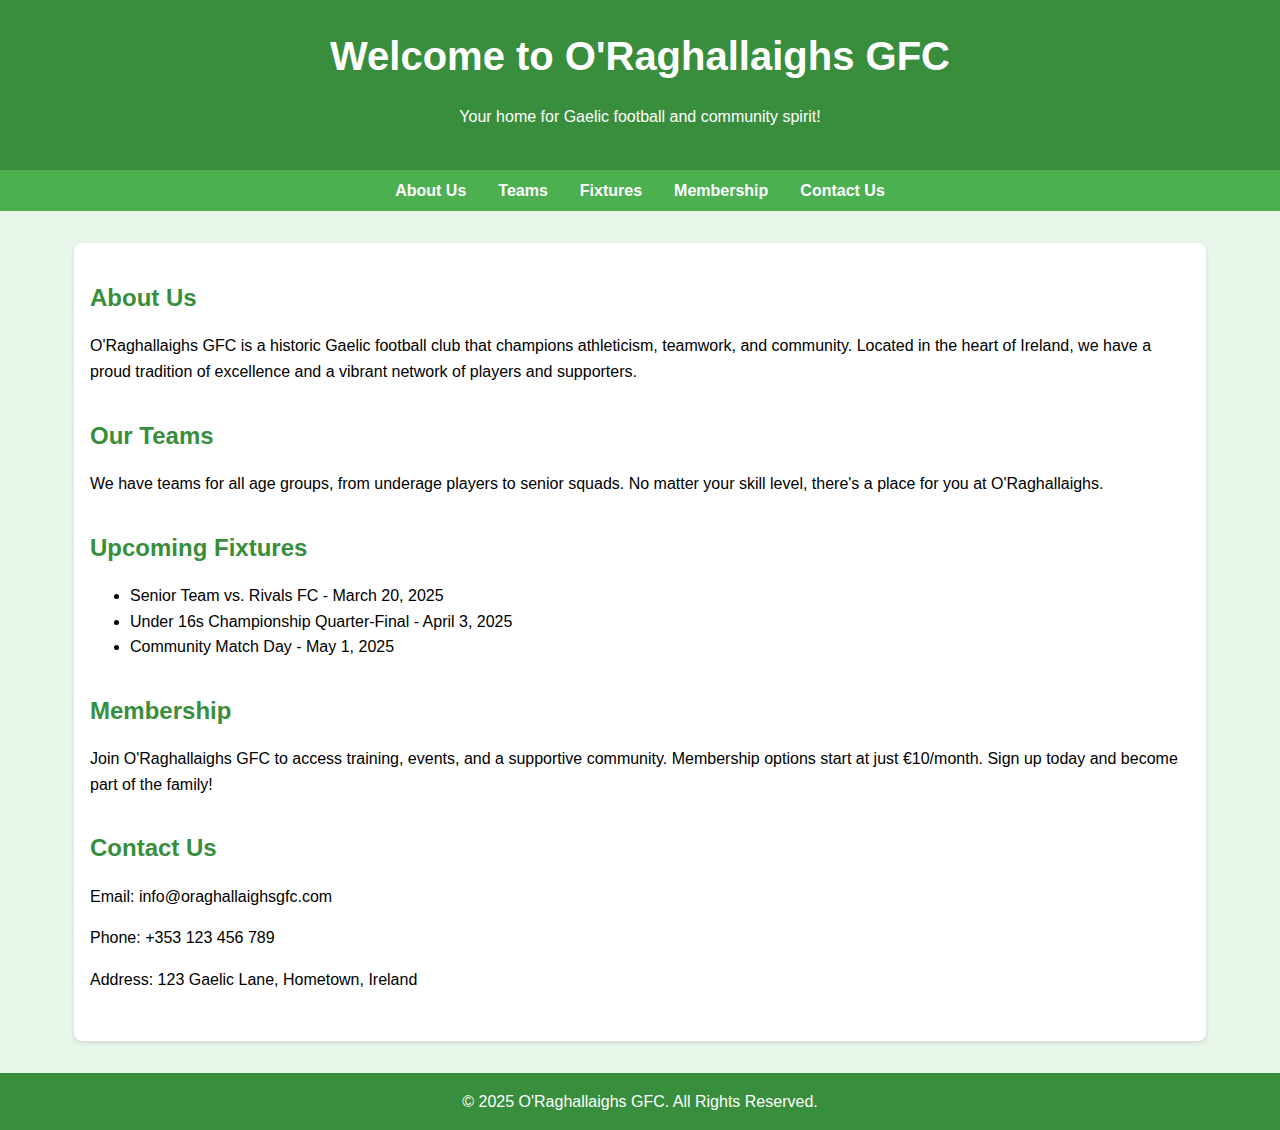
<file: index.html>
<!DOCTYPE html>
<html lang="en">
<head>
    <meta charset="UTF-8">
    <meta name="viewport" content="width=device-width, initial-scale=1.0">
    <title>O'Raghallaighs GFC</title>
    <style>
        body {
            font-family: Arial, sans-serif;
            margin: 0;
            padding: 0;
            line-height: 1.6;
            background-color: #e8f5e9;
        }
        header {
            background: #388e3c;
            color: #fff;
            padding: 1.5rem 0;
            text-align: center;
        }
        header h1 {
            margin: 0;
            font-size: 2.5rem;
        }
        nav {
            background: #4caf50;
            color: #fff;
            display: flex;
            justify-content: center;
            padding: 0.5rem 0;
        }
        nav a {
            color: #fff;
            margin: 0 1rem;
            text-decoration: none;
            font-weight: bold;
        }
        nav a:hover {
            text-decoration: underline;
        }
        .container {
            max-width: 1100px;
            margin: 2rem auto;
            padding: 1rem;
            background: #fff;
            border-radius: 8px;
            box-shadow: 0 2px 5px rgba(0,0,0,0.1);
        }
        .section {
            margin-bottom: 2rem;
        }
        .section h2 {
            margin-bottom: 1rem;
            color: #388e3c;
        }
        footer {
            background: #388e3c;
            color: #fff;
            text-align: center;
            padding: 1rem 0;
            margin-top: 2rem;
        }
        footer p {
            margin: 0;
        }
    </style>
</head>
<body>
    <header>
        <h1>Welcome to O'Raghallaighs GFC</h1>
        <p>Your home for Gaelic football and community spirit!</p>
    </header>

    <nav>
        <a href="#about">About Us</a>
        <a href="#teams">Teams</a>
        <a href="#fixtures">Fixtures</a>
        <a href="#membership">Membership</a>
        <a href="#contact">Contact Us</a>
    </nav>

    <div class="container">
        <section id="about" class="section">
            <h2>About Us</h2>
            <p>O'Raghallaighs GFC is a historic Gaelic football club that champions athleticism, teamwork, and community. Located in the heart of Ireland, we have a proud tradition of excellence and a vibrant network of players and supporters.</p>
        </section>

        <section id="teams" class="section">
            <h2>Our Teams</h2>
            <p>We have teams for all age groups, from underage players to senior squads. No matter your skill level, there's a place for you at O'Raghallaighs.</p>
        </section>

        <section id="fixtures" class="section">
            <h2>Upcoming Fixtures</h2>
            <ul>
                <li>Senior Team vs. Rivals FC - March 20, 2025</li>
                <li>Under 16s Championship Quarter-Final - April 3, 2025</li>
                <li>Community Match Day - May 1, 2025</li>
            </ul>
        </section>

        <section id="membership" class="section">
            <h2>Membership</h2>
            <p>Join O'Raghallaighs GFC to access training, events, and a supportive community. Membership options start at just €10/month. Sign up today and become part of the family!</p>
        </section>

        <section id="contact" class="section">
            <h2>Contact Us</h2>
            <p>Email: info@oraghallaighsgfc.com</p>
            <p>Phone: +353 123 456 789</p>
            <p>Address: 123 Gaelic Lane, Hometown, Ireland</p>
        </section>
    </div>

    <footer>
        <p>&copy; 2025 O'Raghallaighs GFC. All Rights Reserved.</p>
    </footer>
</body>
</html>
</file>
